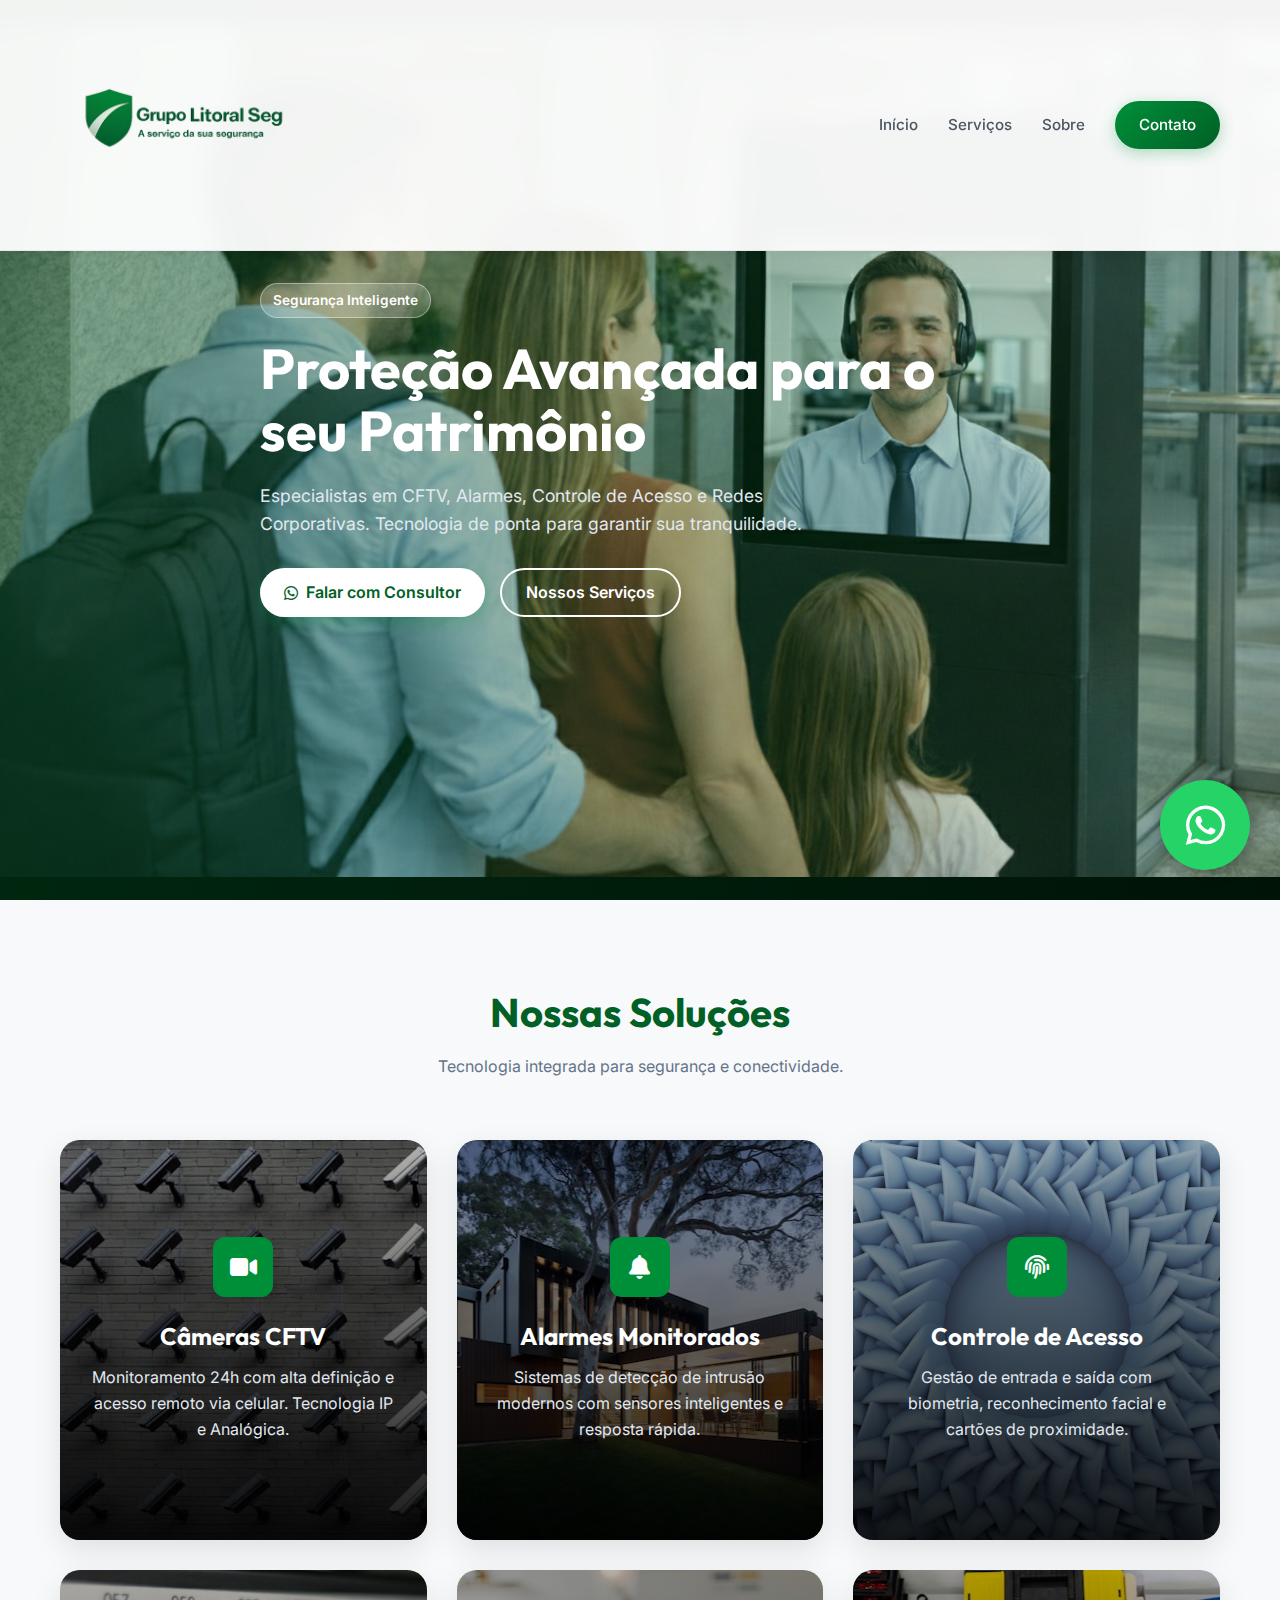
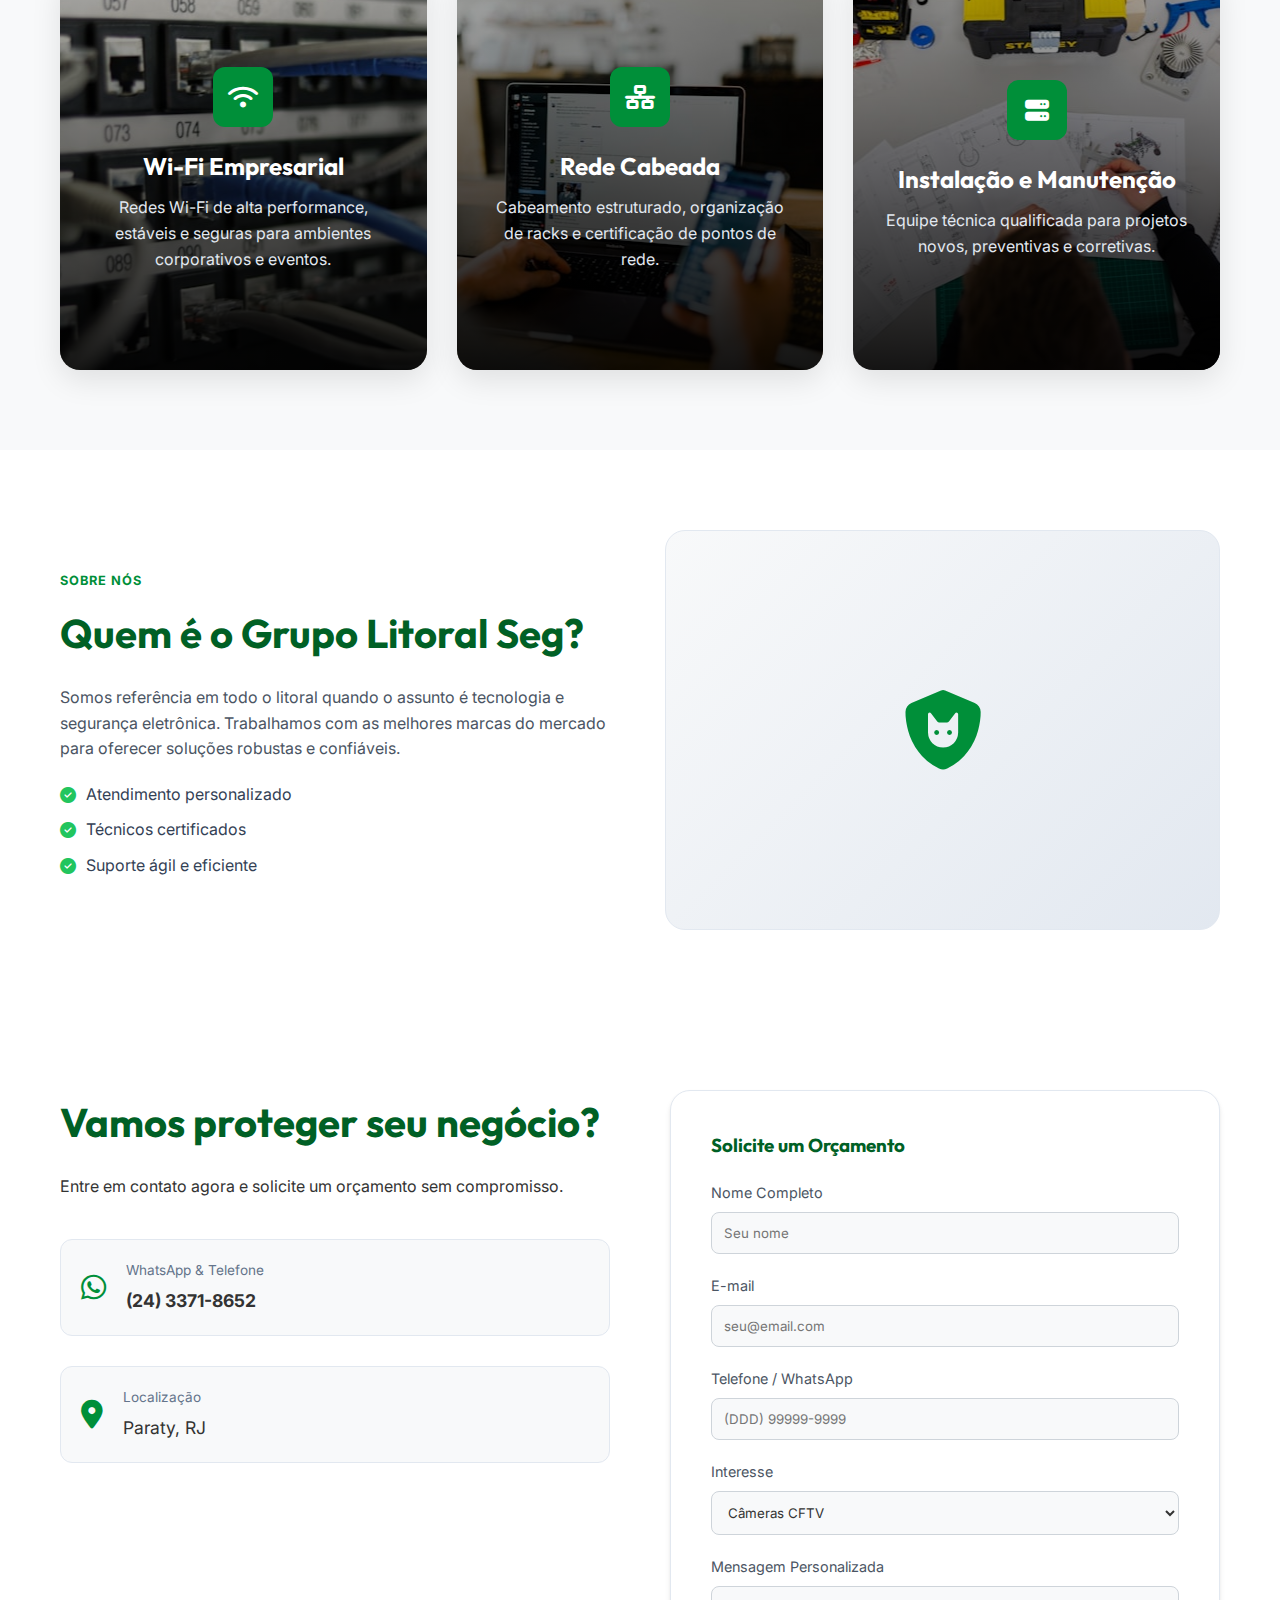
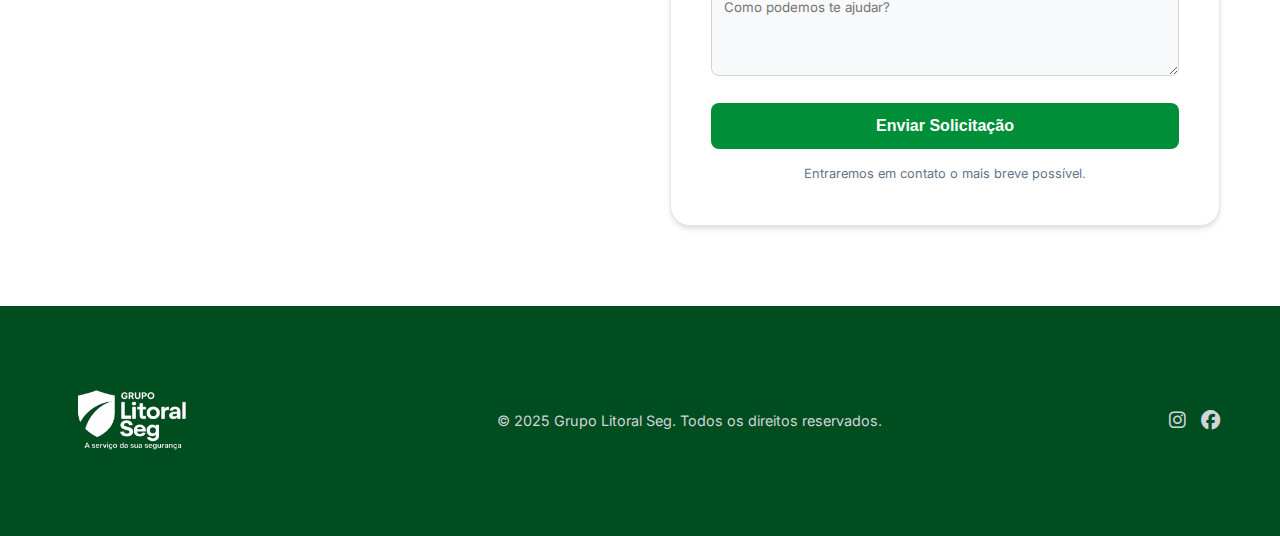
<file: index.html>
<!DOCTYPE html>
<!-- Deployment trigger: 2026-02-05 09:12 -->
<html lang="pt-BR">

<head>
    <meta charset="UTF-8">
    <meta name="viewport" content="width=device-width, initial-scale=1.0">
    <meta name="description"
        content="Grupo Litoral Seg - Soluções completas em segurança eletrônica, CFTV, alarmes e redes para todo o litoral.">
    <title>Grupo Litoral Seg | Tecnologia e Proteção</title>

    <!-- Google Fonts -->
    <link rel="preconnect" href="https://fonts.googleapis.com">
    <link rel="preconnect" href="https://fonts.gstatic.com" crossorigin>
    <link
        href="https://fonts.googleapis.com/css2?family=Inter:wght@300;400;500;600;700&family=Outfit:wght@400;500;700&display=swap"
        rel="stylesheet">

    <!-- CSS -->
    <link rel="stylesheet" href="style.css">

    <!-- Font Awesome for Icons -->
    <link rel="stylesheet" href="https://cdnjs.cloudflare.com/ajax/libs/font-awesome/6.4.0/css/all.min.css">
</head>

<body>

    <!-- Header / Navbar -->
    <header class="header">
        <div class="container header-container">
            <a href="#" class="logo">
                <img src="images/logoreta.png" alt="Grupo Litoral Seg">
            </a>
            <nav class="nav">
                <ul class="nav-list">
                    <li><a href="#home">Início</a></li>
                    <li><a href="#services">Serviços</a></li>
                    <li><a href="#about">Sobre</a></li>
                    <li><a href="#contact" class="btn-primary">Contato</a></li>
                </ul>
            </nav>
            <div class="mobile-menu-icon">
                <i class="fa-solid fa-bars"></i>
            </div>
        </div>
    </header>

    <!-- Hero Section -->
    <section id="home" class="hero">
        <div class="hero-overlay"></div>
        <div class="container hero-content">
            <span class="badge">Segurança Inteligente</span>
            <h1>Proteção Avançada para o seu Patrimônio</h1>
            <p>Especialistas em CFTV, Alarmes, Controle de Acesso e Redes Corporativas. Tecnologia de ponta para
                garantir sua tranquilidade.</p>
            <div class="hero-buttons">
                <a href="https://wa.me/552433718652" class="btn-primary" target="_blank">
                    <i class="fa-brands fa-whatsapp"></i> Falar com Consultor
                </a>
                <a href="#services" class="btn-secondary">Nossos Serviços</a>
            </div>
        </div>
    </section>

    <!-- Services Section -->
    <section id="services" class="section services">
        <div class="container">
            <div class="section-header">
                <h2>Nossas Soluções</h2>
                <p>Tecnologia integrada para segurança e conectividade.</p>
            </div>

            <div class="services-grid">
                <!-- Service 1 -->
                <div class="service-card card-cctv">
                    <div class="service-card-overlay"></div>
                    <div class="service-card-content">
                        <div class="icon-box">
                            <i class="fa-solid fa-video"></i>
                        </div>
                        <h3>Câmeras CFTV</h3>
                        <p>Monitoramento 24h com alta definição e acesso remoto via celular. Tecnologia IP e Analógica.
                        </p>
                    </div>
                </div>

                <!-- Service 2 -->
                <div class="service-card card-alarm">
                    <div class="service-card-overlay"></div>
                    <div class="service-card-content">
                        <div class="icon-box">
                            <i class="fa-solid fa-bell"></i>
                        </div>
                        <h3>Alarmes Monitorados</h3>
                        <p>Sistemas de detecção de intrusão modernos com sensores inteligentes e resposta rápida.</p>
                    </div>
                </div>

                <!-- Service 3 -->
                <div class="service-card card-access">
                    <div class="service-card-overlay"></div>
                    <div class="service-card-content">
                        <div class="icon-box">
                            <i class="fa-solid fa-fingerprint"></i>
                        </div>
                        <h3>Controle de Acesso</h3>
                        <p>Gestão de entrada e saída com biometria, reconhecimento facial e cartões de proximidade.</p>
                    </div>
                </div>

                <!-- Service 4 -->
                <div class="service-card card-wifi">
                    <div class="service-card-overlay"></div>
                    <div class="service-card-content">
                        <div class="icon-box">
                            <i class="fa-solid fa-wifi"></i>
                        </div>
                        <h3>Wi-Fi Empresarial</h3>
                        <p>Redes Wi-Fi de alta performance, estáveis e seguras para ambientes corporativos e eventos.
                        </p>
                    </div>
                </div>

                <!-- Service 5 -->
                <div class="service-card card-network">
                    <div class="service-card-overlay"></div>
                    <div class="service-card-content">
                        <div class="icon-box">
                            <i class="fa-solid fa-network-wired"></i>
                        </div>
                        <h3>Rede Cabeada</h3>
                        <p>Cabeamento estruturado, organização de racks e certificação de pontos de rede.</p>
                    </div>
                </div>

                <!-- Service 6 -->
                <div class="service-card card-maintenance">
                    <div class="service-card-overlay"></div>
                    <div class="service-card-content">
                        <div class="icon-box">
                            <i class="fa-solid fa-server"></i>
                        </div>
                        <h3>Instalação e Manutenção</h3>
                        <p>Equipe técnica qualificada para projetos novos, preventivas e corretivas.</p>
                    </div>
                </div>
            </div>
        </div>
    </section>

    <!-- About Section -->
    <section id="about" class="section about">
        <div class="container about-container">
            <div class="about-text">
                <span class="badge-sub">Sobre Nós</span>
                <h2>Quem é o Grupo Litoral Seg?</h2>
                <p>Somos referência em todo o litoral quando o assunto é tecnologia e segurança eletrônica. Trabalhamos
                    com as melhores marcas do mercado para oferecer soluções robustas e confiáveis.</p>
                <ul class="about-list">
                    <li><i class="fa-solid fa-check-circle"></i> Atendimento personalizado</li>
                    <li><i class="fa-solid fa-check-circle"></i> Técnicos certificados</li>
                    <li><i class="fa-solid fa-check-circle"></i> Suporte ágil e eficiente</li>
                </ul>
            </div>
            <div class="about-image">
                <!-- Placeholder for an image depicting security or technology -->
                <div class="image-box">
                    <i class="fa-solid fa-shield-cat"></i>
                </div>
            </div>
        </div>
    </section>

    <!-- CTA / Contact Section -->
    <section id="contact" class="section contact">
        <div class="container contact-container">
            <div class="contact-info">
                <h2>Vamos proteger seu negócio?</h2>
                <p>Entre em contato agora e solicite um orçamento sem compromisso.</p>

                <div class="contact-methods">
                    <div class="method">
                        <i class="fa-brands fa-whatsapp"></i>
                        <div>
                            <span>WhatsApp & Telefone</span>
                            <a href="https://wa.me/552433718652" target="_blank"><strong>(24) 3371-8652</strong></a>
                        </div>
                    </div>
                    <div class="method">
                        <i class="fa-solid fa-location-dot"></i>
                        <div>
                            <span>Localização</span>
                            <p>Paraty, RJ</p>
                        </div>
                    </div>
                </div>
            </div>

            <div class="lead-form-wrapper">
                <h3>Solicite um Orçamento</h3>
                <form id="leadForm" class="lead-form">
                    <div class="form-group">
                        <label for="name">Nome Completo</label>
                        <input type="text" id="name" name="name" placeholder="Seu nome" required>
                    </div>
                    <div class="form-group">
                        <label for="email">E-mail</label>
                        <input type="email" id="email" name="email" placeholder="seu@email.com" required>
                    </div>
                    <div class="form-group">
                        <label for="phone">Telefone / WhatsApp</label>
                        <input type="tel" id="phone" name="phone" placeholder="(DDD) 99999-9999" required>
                    </div>
                    <div class="form-group">
                        <label for="service">Interesse</label>
                        <select id="service" name="service">
                            <option value="cftv">Câmeras CFTV</option>
                            <option value="alarmes">Alarmes</option>
                            <option value="acesso">Controle de Acesso</option>
                            <option value="wifi">Wi-Fi / Redes</option>
                            <option value="outro">Outros</option>
                        </select>
                    </div>
                    <div class="form-group">
                        <label for="message">Mensagem Personalizada</label>
                        <textarea id="message" name="message" placeholder="Como podemos te ajudar?" rows="4"
                            style="width: 100%; padding: 12px; background: #f8f9fa; border: 1px solid #ced4da; border-radius: 8px; font-family: inherit; resize: vertical;"></textarea>
                    </div>
                    <button type="submit" class="btn-submit">Enviar Solicitação</button>
                    <p class="form-footer">Entraremos em contato o mais breve possível.</p>
                </form>
            </div>
        </div>
    </section>

    <!-- Footer -->
    <footer class="footer">
        <div class="container">
            <div class="footer-content">
                <div class="footer-logo">
                    <img src="images/logo2.png" alt="Grupo Litoral Seg">
                </div>
                <div class="copyright">
                    &copy; 2025 Grupo Litoral Seg. Todos os direitos reservados.
                </div>
                <div class="social-links">
                    <a href="https://www.instagram.com/grupolitoralseg/" target="_blank"><i
                            class="fa-brands fa-instagram"></i></a>
                    <a href="#"><i class="fa-brands fa-facebook"></i></a>
                </div>
            </div>
        </div>
    </footer>

    <!-- Floating WhatsApp Button -->
    <a href="https://wa.me/552433718652" class="float-whatsapp" target="_blank" title="Fale conosco no WhatsApp">
        <i class="fa-brands fa-whatsapp"></i>
    </a>


    <!-- Announcement Modal -->
    <div id="announcementModal" class="modal announcement-modal">
        <div class="modal-content">
            <div class="modal-close" id="closeAnnouncement">&times;</div>
            <div class="modal-icon announcement-icon">
                <i class="fa-solid fa-bullhorn"></i>
            </div>
            <h2>Grande Novidade!</h2>
            <p>A <strong>GRT INFO</strong> agora é <strong>Grupo Litoral Seg</strong>, uma empresa feita na medida para
                atender todo nosso litoral.</p>
            <button id="closeAnnouncementBtn" class="btn-primary">Conhecer a Nova Marca</button>
        </div>
    </div>

    <!-- Success Modal -->
    <div id="successModal" class="modal">
        <div class="modal-content">
            <div class="modal-icon">
                <i class="fa-solid fa-circle-check"></i>
            </div>
            <h2>Mensagem enviada com sucesso!</h2>
            <p>Em breve um de nossos atendentes irá retornar.</p>
            <button id="closeModal" class="btn-primary">OK</button>
        </div>
    </div>

    <!-- Scripts -->
    <script src="script.js"></script>
</body>

</html>
</file>
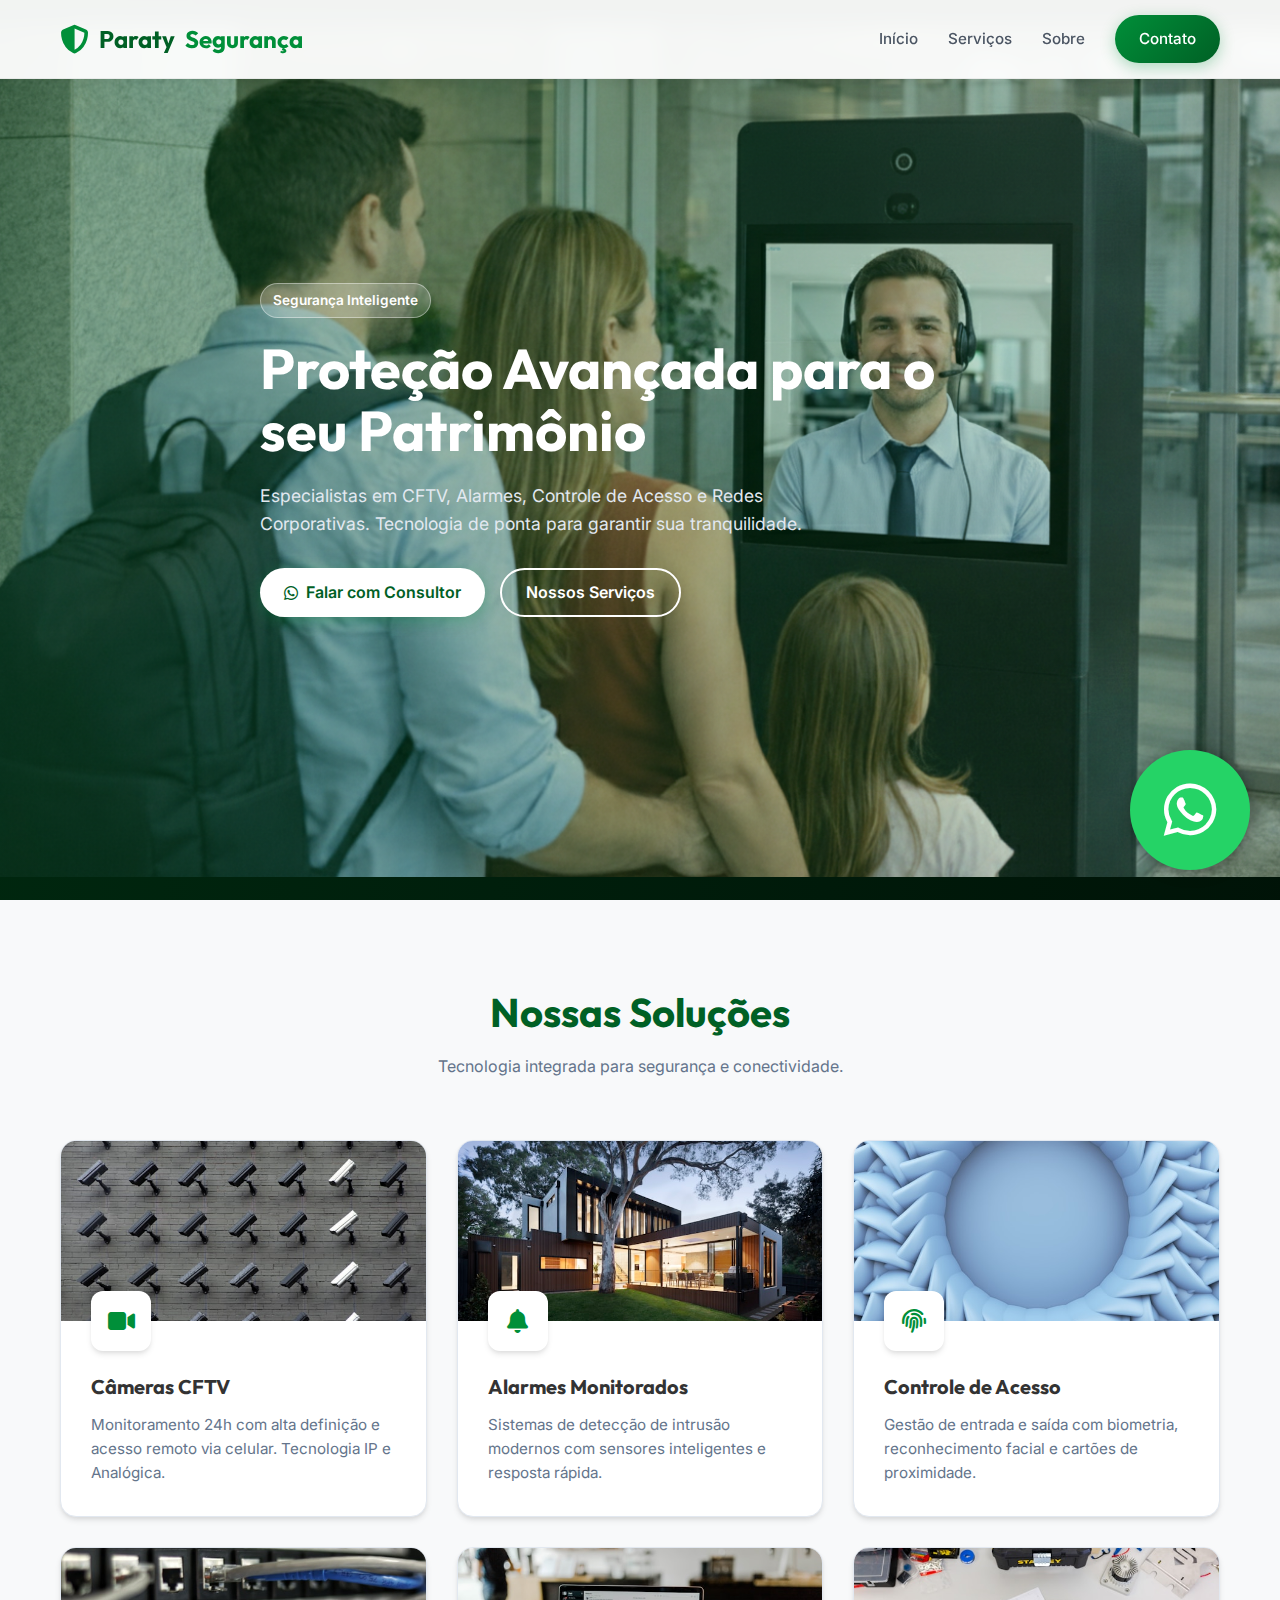
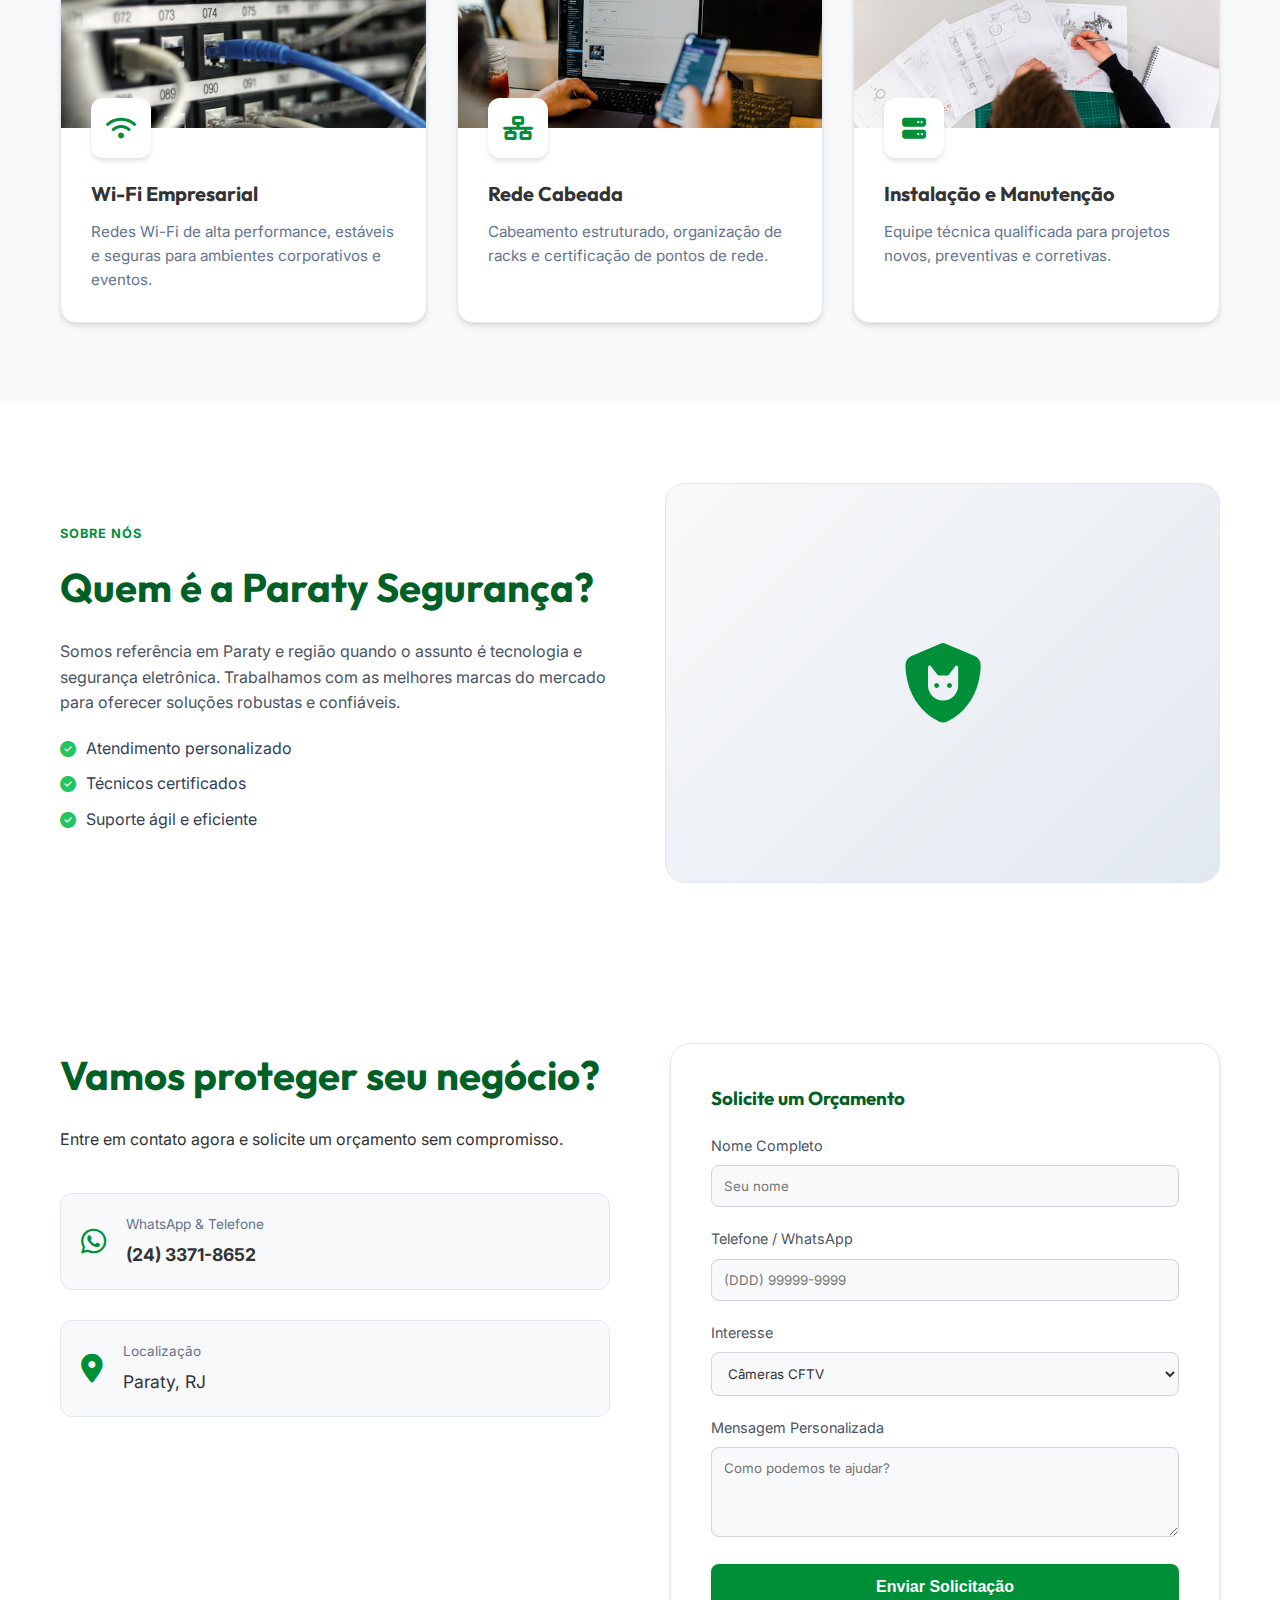
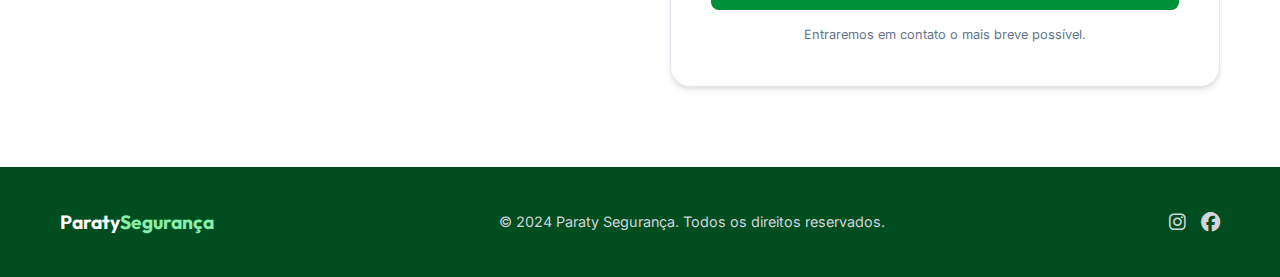
<file: paraty-seguranca-lp/index.html>
<!DOCTYPE html>
<!-- Deployment trigger: 2026-02-04 17:34 -->
<html lang="pt-BR">

<head>
    <meta charset="UTF-8">
    <meta name="viewport" content="width=device-width, initial-scale=1.0">
    <meta name="description"
        content="Paraty Segurança - Soluções completas em segurança eletrônica, CFTV, alarmes e redes para sua empresa e residência em Paraty e região.">
    <title>Paraty Segurança | Tecnologia e Proteção</title>

    <!-- Google Fonts -->
    <link rel="preconnect" href="https://fonts.googleapis.com">
    <link rel="preconnect" href="https://fonts.gstatic.com" crossorigin>
    <link
        href="https://fonts.googleapis.com/css2?family=Inter:wght@300;400;500;600;700&family=Outfit:wght@400;500;700&display=swap"
        rel="stylesheet">

    <!-- CSS -->
    <link rel="stylesheet" href="style.css">

    <!-- Font Awesome for Icons -->
    <link rel="stylesheet" href="https://cdnjs.cloudflare.com/ajax/libs/font-awesome/6.4.0/css/all.min.css">
</head>

<body>

    <!-- Header / Navbar -->
    <header class="header">
        <div class="container header-container">
            <a href="#" class="logo">
                <i class="fa-solid fa-shield-halved"></i> Paraty<span>Segurança</span>
            </a>
            <nav class="nav">
                <ul class="nav-list">
                    <li><a href="#home">Início</a></li>
                    <li><a href="#services">Serviços</a></li>
                    <li><a href="#about">Sobre</a></li>
                    <li><a href="#contact" class="btn-primary">Contato</a></li>
                </ul>
            </nav>
            <div class="mobile-menu-icon">
                <i class="fa-solid fa-bars"></i>
            </div>
        </div>
    </header>

    <!-- Hero Section -->
    <section id="home" class="hero">
        <div class="hero-overlay"></div>
        <div class="container hero-content">
            <span class="badge">Segurança Inteligente</span>
            <h1>Proteção Avançada para o seu Patrimônio</h1>
            <p>Especialistas em CFTV, Alarmes, Controle de Acesso e Redes Corporativas. Tecnologia de ponta para
                garantir sua tranquilidade.</p>
            <div class="hero-buttons">
                <a href="https://wa.me/552433718652" class="btn-primary" target="_blank">
                    <i class="fa-brands fa-whatsapp"></i> Falar com Consultor
                </a>
                <a href="#services" class="btn-secondary">Nossos Serviços</a>
            </div>
        </div>
    </section>

    <!-- Services Section -->
    <section id="services" class="section services">
        <div class="container">
            <div class="section-header">
                <h2>Nossas Soluções</h2>
                <p>Tecnologia integrada para segurança e conectividade.</p>
            </div>

            <div class="services-grid">
                <!-- Service 1 -->
                <div class="service-card">
                    <div class="service-image">
                        <img src="images/service-cctv.jpg" alt="Câmeras CFTV">
                    </div>
                    <div class="icon-box">
                        <i class="fa-solid fa-video"></i>
                    </div>
                    <h3>Câmeras CFTV</h3>
                    <p>Monitoramento 24h com alta definição e acesso remoto via celular. Tecnologia IP e Analógica.</p>
                </div>

                <!-- Service 2 -->
                <div class="service-card">
                    <div class="service-image">
                        <img src="images/service-alarm.jpg" alt="Alarmes Monitorados">
                    </div>
                    <div class="icon-box">
                        <i class="fa-solid fa-bell"></i>
                    </div>
                    <h3>Alarmes Monitorados</h3>
                    <p>Sistemas de detecção de intrusão modernos com sensores inteligentes e resposta rápida.</p>
                </div>

                <!-- Service 3 -->
                <div class="service-card">
                    <div class="service-image">
                        <img src="images/service-access.jpg" alt="Controle de Acesso">
                    </div>
                    <div class="icon-box">
                        <i class="fa-solid fa-fingerprint"></i>
                    </div>
                    <h3>Controle de Acesso</h3>
                    <p>Gestão de entrada e saída com biometria, reconhecimento facial e cartões de proximidade.</p>
                </div>

                <!-- Service 4 -->
                <div class="service-card">
                    <div class="service-image">
                        <img src="images/service-wifi.jpg" alt="Wi-Fi Empresarial">
                    </div>
                    <div class="icon-box">
                        <i class="fa-solid fa-wifi"></i>
                    </div>
                    <h3>Wi-Fi Empresarial</h3>
                    <p>Redes Wi-Fi de alta performance, estáveis e seguras para ambientes corporativos e eventos.</p>
                </div>

                <!-- Service 5 -->
                <div class="service-card">
                    <div class="service-image">
                        <img src="images/service-network.jpg" alt="Rede Cabeada">
                    </div>
                    <div class="icon-box">
                        <i class="fa-solid fa-network-wired"></i>
                    </div>
                    <h3>Rede Cabeada</h3>
                    <p>Cabeamento estruturado, organização de racks e certificação de pontos de rede.</p>
                </div>

                <!-- Service 6 -->
                <div class="service-card">
                    <div class="service-image">
                        <img src="images/service-maintenance.jpg" alt="Instalação e Manutenção">
                    </div>
                    <div class="icon-box">
                        <i class="fa-solid fa-server"></i>
                    </div>
                    <h3>Instalação e Manutenção</h3>
                    <p>Equipe técnica qualificada para projetos novos, preventivas e corretivas.</p>
                </div>
            </div>
        </div>
    </section>

    <!-- About Section -->
    <section id="about" class="section about">
        <div class="container about-container">
            <div class="about-text">
                <span class="badge-sub">Sobre Nós</span>
                <h2>Quem é a Paraty Segurança?</h2>
                <p>Somos referência em Paraty e região quando o assunto é tecnologia e segurança eletrônica. Trabalhamos
                    com as melhores marcas do mercado para oferecer soluções robustas e confiáveis.</p>
                <ul class="about-list">
                    <li><i class="fa-solid fa-check-circle"></i> Atendimento personalizado</li>
                    <li><i class="fa-solid fa-check-circle"></i> Técnicos certificados</li>
                    <li><i class="fa-solid fa-check-circle"></i> Suporte ágil e eficiente</li>
                </ul>
            </div>
            <div class="about-image">
                <!-- Placeholder for an image depicting security or technology -->
                <div class="image-box">
                    <i class="fa-solid fa-shield-cat"></i>
                </div>
            </div>
        </div>
    </section>

    <!-- CTA / Contact Section -->
    <section id="contact" class="section contact">
        <div class="container contact-container">
            <div class="contact-info">
                <h2>Vamos proteger seu negócio?</h2>
                <p>Entre em contato agora e solicite um orçamento sem compromisso.</p>

                <div class="contact-methods">
                    <div class="method">
                        <i class="fa-brands fa-whatsapp"></i>
                        <div>
                            <span>WhatsApp & Telefone</span>
                            <a href="https://wa.me/552433718652" target="_blank"><strong>(24) 3371-8652</strong></a>
                        </div>
                    </div>
                    <div class="method">
                        <i class="fa-solid fa-location-dot"></i>
                        <div>
                            <span>Localização</span>
                            <p>Paraty, RJ</p>
                        </div>
                    </div>
                </div>
            </div>

            <div class="lead-form-wrapper">
                <h3>Solicite um Orçamento</h3>
                <form id="leadForm" class="lead-form">
                    <div class="form-group">
                        <label for="name">Nome Completo</label>
                        <input type="text" id="name" name="name" placeholder="Seu nome" required>
                    </div>
                    <div class="form-group">
                        <label for="phone">Telefone / WhatsApp</label>
                        <input type="tel" id="phone" name="phone" placeholder="(DDD) 99999-9999" required>
                    </div>
                    <div class="form-group">
                        <label for="service">Interesse</label>
                        <select id="service" name="service">
                            <option value="cftv">Câmeras CFTV</option>
                            <option value="alarmes">Alarmes</option>
                            <option value="acesso">Controle de Acesso</option>
                            <option value="wifi">Wi-Fi / Redes</option>
                            <option value="outro">Outros</option>
                        </select>
                    </div>
                    <div class="form-group">
                        <label for="message">Mensagem Personalizada</label>
                        <textarea id="message" name="message" placeholder="Como podemos te ajudar?" rows="4"
                            style="width: 100%; padding: 12px; background: #f8f9fa; border: 1px solid #ced4da; border-radius: 8px; font-family: inherit; resize: vertical;"></textarea>
                    </div>
                    <button type="submit" class="btn-submit">Enviar Solicitação</button>
                    <p class="form-footer">Entraremos em contato o mais breve possível.</p>
                </form>
            </div>
        </div>
    </section>

    <!-- Footer -->
    <footer class="footer">
        <div class="container">
            <div class="footer-content">
                <div class="footer-logo">
                    Paraty<span>Segurança</span>
                </div>
                <div class="copyright">
                    &copy; 2024 Paraty Segurança. Todos os direitos reservados.
                </div>
                <div class="social-links">
                    <a href="https://www.instagram.com/grupolitoralseg/" target="_blank"><i
                            class="fa-brands fa-instagram"></i></a>
                    <a href="#"><i class="fa-brands fa-facebook"></i></a>
                </div>
            </div>
        </div>
    </footer>

    <!-- Floating WhatsApp Button -->
    <a href="https://wa.me/552433718652" class="float-whatsapp" target="_blank" title="Fale conosco no WhatsApp">
        <i class="fa-brands fa-whatsapp"></i>
    </a>

    <!-- Success Modal -->
    <div id="successModal" class="modal">
        <div class="modal-content">
            <div class="modal-icon">
                <i class="fa-solid fa-circle-check"></i>
            </div>
            <h2>Mensagem enviada com sucesso!</h2>
            <p>Em breve um de nossos atendentes irá retornar.</p>
            <button id="closeModal" class="btn-primary">OK</button>
        </div>
    </div>

    <!-- Scripts -->
    <script src="script.js"></script>
</body>

</html>
</file>
<file: style.css>
:root {
    --primary-color: #008f39;
    /* Verde Bandeira/Segurança Forte */
    --primary-dark: #006025;
    /* Verde Escuro */
    --accent-color: #25D366;
    /* Verde WhatsApp/Vibrante */
    --text-color: #333333;
    /* Cinza Escuro para texto */
    --bg-color: #ffffff;
    /* Branco */
    --light-bg: #f8f9fa;
    /* Cinza muito claro para seções alternadas */
    --card-bg: #ffffff;
    --white: #ffffff;
    --success: #22c55e;
    --font-heading: 'Outfit', sans-serif;
    --font-body: 'Inter', sans-serif;
    --transition: all 0.3s ease;
    --shadow: 0 4px 6px -1px rgba(0, 0, 0, 0.1), 0 2px 4px -1px rgba(0, 0, 0, 0.06);
}

* {
    margin: 0;
    padding: 0;
    box-sizing: border-box;
}

body {
    font-family: var(--font-body);
    background-color: var(--bg-color);
    color: var(--text-color);
    line-height: 1.6;
    overflow-x: hidden;
}

a {
    text-decoration: none;
    color: inherit;
    transition: var(--transition);
}

ul {
    list-style: none;
}

img {
    max-width: 100%;
    display: block;
}

.container {
    max-width: 1200px;
    margin: 0 auto;
    padding: 0 20px;
}

/* --- Header --- */
.header {
    background-color: rgba(255, 255, 255, 0.95);
    backdrop-filter: blur(10px);
    position: fixed;
    top: 0;
    width: 100%;
    z-index: 1000;
    padding: 0;
    border-bottom: 1px solid rgba(0, 0, 0, 0.05);
    box-shadow: 0 2px 10px rgba(0, 0, 0, 0.05);
}

.header-container {
    display: flex;
    justify-content: space-between;
    align-items: center;
}

.logo img {
    height: 250px;
    width: auto;
    object-fit: contain;
    transition: var(--transition);
    margin: 0;
    display: block;
}

.footer-logo img {
    height: 150px;
    width: auto;
    object-fit: contain;
}

.logo:hover img {
    transform: scale(1.05);
}

.nav-list {
    display: flex;
    gap: 30px;
    align-items: center;
}

.nav-list a {
    font-size: 0.95rem;
    font-weight: 500;
    color: #4b5563;
}

.nav-list a:hover {
    color: var(--primary-color);
}

.nav-list a.btn-primary {
    color: var(--white);
}

.mobile-menu-icon {
    display: none;
    font-size: 1.5rem;
    cursor: pointer;
    color: var(--primary-dark);
}

/* --- Buttons --- */
.btn-primary {
    background: linear-gradient(135deg, var(--primary-color), var(--primary-dark));
    color: var(--white);
    padding: 12px 24px;
    border-radius: 50px;
    font-weight: 600;
    box-shadow: 0 4px 15px rgba(0, 143, 57, 0.3);
    display: inline-flex;
    align-items: center;
    gap: 8px;
    border: none;
}

.btn-primary:hover {
    transform: translateY(-2px);
    box-shadow: 0 6px 20px rgba(0, 143, 57, 0.4);
    color: var(--white);
}

.btn-secondary {
    background: transparent;
    border: 2px solid var(--white);
    color: var(--white);
    padding: 10px 24px;
    border-radius: 50px;
    font-weight: 600;
}

.btn-secondary:hover {
    background: var(--white);
    color: var(--primary-dark);
}

/* --- Hero Section --- */
.hero {
    height: 100vh;
    display: flex;
    align-items: center;
    position: relative;
    background-image: url('hero-new.png');
    background-size: contain;
    background-repeat: no-repeat;
    background-color: #000;
    /* Fundo preto para as áreas não cobertas pela imagem */
    background-position: center;
}

.hero-overlay {
    position: absolute;
    top: 0;
    left: 0;
    width: 100%;
    height: 100%;
    /* Reduzido a opacidade para tornar a foto mais visível conforme solicitado */
    background: linear-gradient(to right, rgba(0, 96, 37, 0.4), rgba(0, 96, 37, 0.2));
}

.hero-content {
    position: relative;
    z-index: 2;
    max-width: 800px;
    color: var(--white);
}

.badge {
    display: inline-block;
    background: rgba(255, 255, 255, 0.2);
    color: var(--white);
    padding: 6px 12px;
    border-radius: 20px;
    font-size: 0.85rem;
    font-weight: 600;
    margin-bottom: 20px;
    border: 1px solid rgba(255, 255, 255, 0.4);
}

.hero h1 {
    font-family: var(--font-heading);
    font-size: 3.5rem;
    line-height: 1.1;
    margin-bottom: 20px;
    color: var(--white);
}

.hero p {
    font-size: 1.1rem;
    color: #e2e8f0;
    margin-bottom: 30px;
    max-width: 600px;
}

.hero-buttons {
    display: flex;
    gap: 15px;
}

/* Modificando botão primário especificamente para o Hero onde o fundo é verde */
.hero .btn-primary {
    background: var(--white);
    color: var(--primary-dark);
}

.hero .btn-primary:hover {
    background: #f0fdf4;
}

/* --- Sections General --- */
.section {
    padding: 80px 0;
    background-color: var(--bg-color);
}

.section-header {
    text-align: center;
    margin-bottom: 60px;
}

.section-header h2 {
    font-family: var(--font-heading);
    font-size: 2.5rem;
    margin-bottom: 10px;
    color: var(--primary-dark);
}

.section-header p {
    color: #64748b;
}

/* --- Services --- */
.services {
    background-color: var(--light-bg);
}

.services-grid {
    display: grid;
    grid-template-columns: repeat(auto-fit, minmax(300px, 1fr));
    gap: 30px;
}

.service-card {
    position: relative;
    padding: 60px 30px;
    border-radius: 20px;
    overflow: hidden;
    transition: var(--transition);
    border: none;
    box-shadow: 0 10px 30px rgba(0, 0, 0, 0.1);
    min-height: 400px;
    display: flex;
    align-items: center;
    background-size: cover;
    background-position: center;
}

.card-cctv {
    background-image: url('images/service-cctv.jpg');
}

.card-alarm {
    background-image: url('images/service-alarm.jpg');
}

.card-access {
    background-image: url('images/service-access.jpg');
}

.card-wifi {
    background-image: url('images/service-wifi.jpg');
}

.card-network {
    background-image: url('images/service-network.jpg');
}

.card-maintenance {
    background-image: url('images/service-maintenance.jpg');
}

.service-card-overlay {
    position: absolute;
    top: 0;
    left: 0;
    width: 100%;
    height: 100%;
    background: linear-gradient(to top, rgba(0, 0, 0, 0.9), rgba(0, 0, 0, 0.3));
    z-index: 1;
    transition: var(--transition);
}

.service-card:hover .service-card-overlay {
    background: linear-gradient(to top, var(--primary-dark), rgba(0, 0, 0, 0.4));
}

.service-card-content {
    position: relative;
    z-index: 2;
    color: var(--white);
    text-align: center;
    width: 100%;
}

.service-card .icon-box {
    margin: 0 auto 20px auto;
    background: var(--primary-color);
    color: var(--white);
}

.service-card h3 {
    color: var(--white);
    font-size: 1.5rem;
    padding: 0;
    margin-bottom: 10px;
    font-family: var(--font-heading);
}

.service-card p {
    color: #e2e8f0;
    font-size: 1rem;
    padding: 0;
    margin-bottom: 0;
}

.service-card:hover {
    transform: translateY(-10px);
}

.icon-box {
    width: 60px;
    height: 60px;
    background: rgba(0, 143, 57, 0.1);
    border-radius: 12px;
    display: flex;
    align-items: center;
    justify-content: center;
    margin-bottom: 20px;
    color: var(--primary-color);
    font-size: 1.5rem;
}

/* --- About --- */
.about {
    background-color: var(--white);
}

.about-container {
    display: grid;
    grid-template-columns: 1fr 1fr;
    gap: 50px;
    align-items: center;
}

.badge-sub {
    color: var(--primary-color);
    text-transform: uppercase;
    font-size: 0.8rem;
    font-weight: 700;
    letter-spacing: 1px;
    margin-bottom: 10px;
    display: block;
}

.about-text h2 {
    font-family: var(--font-heading);
    font-size: 2.5rem;
    margin-bottom: 20px;
    color: var(--primary-dark);
}

.about-text p {
    color: #4b5563;
    margin-bottom: 20px;
}

.about-list li {
    display: flex;
    align-items: center;
    gap: 10px;
    margin-bottom: 10px;
    color: #334155;
}

.about-list li i {
    color: var(--success);
}

.image-box {
    background: linear-gradient(135deg, var(--light-bg), #e2e8f0);
    height: 400px;
    border-radius: 20px;
    display: flex;
    align-items: center;
    justify-content: center;
    font-size: 5rem;
    color: var(--primary-color);
    border: 1px solid #e2e8f0;
}

/* --- Contact --- */
.contact {
    background-color: var(--bg-color);
}

.contact-container {
    display: grid;
    grid-template-columns: 1fr 1fr;
    gap: 60px;
}

.contact-info h2 {
    font-family: var(--font-heading);
    font-size: 2.5rem;
    margin-bottom: 20px;
    color: var(--primary-dark);
}

.contact-methods {
    margin-top: 40px;
}

.method {
    display: flex;
    align-items: center;
    gap: 20px;
    margin-bottom: 30px;
    background: var(--light-bg);
    padding: 20px;
    border-radius: 12px;
    border: 1px solid #e2e8f0;
}

.method i {
    font-size: 1.8rem;
    color: var(--primary-color);
}

.method span {
    display: block;
    font-size: 0.85rem;
    color: #64748b;
    margin-bottom: 5px;
}

.method strong,
.method p {
    font-size: 1.1rem;
    color: var(--text-color);
}

.lead-form-wrapper {
    background: var(--white);
    padding: 40px;
    border-radius: 20px;
    border: 1px solid #e2e8f0;
    box-shadow: var(--shadow);
}

.lead-form-wrapper h3 {
    margin-bottom: 20px;
    font-family: var(--font-heading);
    color: var(--primary-dark);
}

.form-group {
    margin-bottom: 20px;
}

.form-group label {
    display: block;
    margin-bottom: 8px;
    font-size: 0.9rem;
    color: #4b5563;
}

.form-group input,
.form-group select {
    width: 100%;
    padding: 12px;
    background: #f8f9fa;
    border: 1px solid #ced4da;
    border-radius: 8px;
    color: var(--text-color);
    font-family: var(--font-body);
}

.form-group input:focus,
.form-group select:focus {
    outline: none;
    border-color: var(--primary-color);
    background: #fff;
}

.btn-submit {
    width: 100%;
    background: var(--primary-color);
    color: var(--white);
    padding: 14px;
    border: none;
    border-radius: 8px;
    font-weight: 700;
    font-size: 1rem;
    cursor: pointer;
    transition: var(--transition);
}

.btn-submit:hover {
    background: var(--primary-dark);
    transform: translateY(-2px);
}

.form-footer {
    text-align: center;
    font-size: 0.8rem;
    color: #64748b;
    margin-top: 15px;
}

/* --- Footer --- */
.footer {
    background: #004d1f;
    /* Verde bem escuro para o rodapé */
    padding: 40px 0;
    border-top: none;
    color: white;
}

.footer-content {
    display: flex;
    justify-content: space-between;
    align-items: center;
    flex-wrap: wrap;
    gap: 20px;
}

.footer-logo {
    font-family: var(--font-heading);
    font-weight: 700;
    font-size: 1.2rem;
    color: white;
}

.footer-logo span {
    color: #86efac;
    /* Verde claro */
}

.copyright {
    color: #d1d5db;
    font-size: 0.9rem;
}

.social-links {
    display: flex;
    gap: 15px;
}

.social-links a {
    color: #d1d5db;
    font-size: 1.2rem;
}

.social-links a:hover {
    color: var(--white);
}

/* --- Floating Button --- */
.float-whatsapp {
    position: fixed;
    bottom: 30px;
    right: 30px;
    width: 90px;
    height: 90px;
    background-color: #25d366;
    color: #fff;
    border-radius: 50%;
    display: flex;
    align-items: center;
    justify-content: center;
    font-size: 45px;
    box-shadow: 2px 2px 15px rgba(0, 0, 0, 0.4);
    z-index: 9999;
    transition: var(--transition);
}

.float-whatsapp:hover {
    transform: scale(1.1);
    background-color: #128c7e;
}

/* --- Responsive --- */
/* --- Modal Styles --- */
.modal {
    display: none;
    position: fixed;
    z-index: 10001;
    left: 0;
    top: 0;
    width: 100%;
    height: 100%;
    background-color: rgba(0, 0, 0, 0.6);
    backdrop-filter: blur(5px);
    align-items: center;
    justify-content: center;
    animation: fadeIn 0.3s ease;
}

.modal-content {
    background-color: var(--white);
    padding: 40px;
    border-radius: 24px;
    text-align: center;
    max-width: 400px;
    width: 90%;
    box-shadow: 0 20px 40px rgba(0, 0, 0, 0.2);
    transform: translateY(0);
    animation: slideUp 0.4s ease;
}

.modal-icon {
    font-size: 4rem;
    color: var(--success);
    margin-bottom: 20px;
}

.modal h2 {
    font-family: var(--font-heading);
    margin-bottom: 15px;
    color: var(--primary-dark);
}

.modal p {
    color: #64748b;
    margin-bottom: 25px;
}

@keyframes fadeIn {
    from {
        opacity: 0;
    }

    to {
        opacity: 1;
    }
}

@keyframes slideUp {
    from {
        transform: translateY(20px);
        opacity: 0;
    }

    to {
        transform: translateY(0);
        opacity: 1;
    }
}

/* --- Announcement Modal Specific Styles --- */
.announcement-modal .modal-content {
    border: 2px solid var(--primary-color);
    position: relative;
    max-width: 500px;
}

.modal-close {
    position: absolute;
    top: 15px;
    right: 20px;
    font-size: 2rem;
    cursor: pointer;
    color: #64748b;
    line-height: 1;
    transition: var(--transition);
}

.modal-close:hover {
    color: var(--primary-dark);
}

.announcement-icon {
    color: var(--primary-color);
    background: rgba(0, 143, 57, 0.1);
    width: 80px;
    height: 80px;
    border-radius: 50%;
    margin: 0 auto 20px auto;
    display: flex;
    align-items: center;
    justify-content: center;
    font-size: 2.5rem;
}

.announcement-modal p {
    font-size: 1.1rem;
    margin-bottom: 30px;
    line-height: 1.6;
}

.announcement-modal strong {
    color: var(--primary-dark);
}

.announcement-modal .btn-primary {
    padding: 15px 35px;
    font-size: 1.1rem;
}

@media (max-width: 992px) {
    .hero h1 {
        font-size: 2.5rem;
    }

    .about-container,
    .contact-container {
        grid-template-columns: 1fr;
    }

    .about-image {
        order: -1;
    }

    .hero {
        padding-top: 80px;
        min-height: auto;
        padding-bottom: 80px;
    }
}

@media (max-width: 768px) {
    .nav-list {
        display: none;
    }

    .mobile-menu-icon {
        display: block;
    }

    .header {
        padding: 15px 0;
    }

    .hero-buttons {
        flex-direction: column;
    }

    .footer-content {
        flex-direction: column;
        text-align: center;
    }
}
</file>
<file: paraty-seguranca-lp/style.css>
:root {
    --primary-color: #008f39;
    /* Verde Bandeira/Segurança Forte */
    --primary-dark: #006025;
    /* Verde Escuro */
    --accent-color: #25D366;
    /* Verde WhatsApp/Vibrante */
    --text-color: #333333;
    /* Cinza Escuro para texto */
    --bg-color: #ffffff;
    /* Branco */
    --light-bg: #f8f9fa;
    /* Cinza muito claro para seções alternadas */
    --card-bg: #ffffff;
    --white: #ffffff;
    --success: #22c55e;
    --font-heading: 'Outfit', sans-serif;
    --font-body: 'Inter', sans-serif;
    --transition: all 0.3s ease;
    --shadow: 0 4px 6px -1px rgba(0, 0, 0, 0.1), 0 2px 4px -1px rgba(0, 0, 0, 0.06);
}

* {
    margin: 0;
    padding: 0;
    box-sizing: border-box;
}

body {
    font-family: var(--font-body);
    background-color: var(--bg-color);
    color: var(--text-color);
    line-height: 1.6;
    overflow-x: hidden;
}

a {
    text-decoration: none;
    color: inherit;
    transition: var(--transition);
}

ul {
    list-style: none;
}

img {
    max-width: 100%;
    display: block;
}

.container {
    max-width: 1200px;
    margin: 0 auto;
    padding: 0 20px;
}

/* --- Header --- */
.header {
    background-color: rgba(255, 255, 255, 0.95);
    backdrop-filter: blur(10px);
    position: fixed;
    top: 0;
    width: 100%;
    z-index: 1000;
    padding: 15px 0;
    border-bottom: 1px solid rgba(0, 0, 0, 0.05);
    box-shadow: 0 2px 10px rgba(0, 0, 0, 0.05);
}

.header-container {
    display: flex;
    justify-content: space-between;
    align-items: center;
}

.logo {
    font-family: var(--font-heading);
    font-size: 1.5rem;
    font-weight: 700;
    color: var(--primary-dark);
    display: flex;
    align-items: center;
    gap: 10px;
}

.logo i {
    color: var(--primary-color);
    font-size: 1.8rem;
}

.logo span {
    color: var(--primary-color);
}

.nav-list {
    display: flex;
    gap: 30px;
    align-items: center;
}

.nav-list a {
    font-size: 0.95rem;
    font-weight: 500;
    color: #4b5563;
}

.nav-list a:hover {
    color: var(--primary-color);
}

.nav-list a.btn-primary {
    color: var(--white);
}

.mobile-menu-icon {
    display: none;
    font-size: 1.5rem;
    cursor: pointer;
    color: var(--primary-dark);
}

/* --- Buttons --- */
.btn-primary {
    background: linear-gradient(135deg, var(--primary-color), var(--primary-dark));
    color: var(--white);
    padding: 12px 24px;
    border-radius: 50px;
    font-weight: 600;
    box-shadow: 0 4px 15px rgba(0, 143, 57, 0.3);
    display: inline-flex;
    align-items: center;
    gap: 8px;
    border: none;
}

.btn-primary:hover {
    transform: translateY(-2px);
    box-shadow: 0 6px 20px rgba(0, 143, 57, 0.4);
    color: var(--white);
}

.btn-secondary {
    background: transparent;
    border: 2px solid var(--white);
    color: var(--white);
    padding: 10px 24px;
    border-radius: 50px;
    font-weight: 600;
}

.btn-secondary:hover {
    background: var(--white);
    color: var(--primary-dark);
}

/* --- Hero Section --- */
.hero {
    height: 100vh;
    display: flex;
    align-items: center;
    position: relative;
    background-image: url('hero-new.png');
    background-size: contain;
    background-repeat: no-repeat;
    background-color: #000;
    /* Fundo preto para as áreas não cobertas pela imagem */
    background-position: center;
}

.hero-overlay {
    position: absolute;
    top: 0;
    left: 0;
    width: 100%;
    height: 100%;
    /* Reduzido a opacidade para tornar a foto mais visível conforme solicitado */
    background: linear-gradient(to right, rgba(0, 96, 37, 0.4), rgba(0, 96, 37, 0.2));
}

.hero-content {
    position: relative;
    z-index: 2;
    max-width: 800px;
    color: var(--white);
}

.badge {
    display: inline-block;
    background: rgba(255, 255, 255, 0.2);
    color: var(--white);
    padding: 6px 12px;
    border-radius: 20px;
    font-size: 0.85rem;
    font-weight: 600;
    margin-bottom: 20px;
    border: 1px solid rgba(255, 255, 255, 0.4);
}

.hero h1 {
    font-family: var(--font-heading);
    font-size: 3.5rem;
    line-height: 1.1;
    margin-bottom: 20px;
    color: var(--white);
}

.hero p {
    font-size: 1.1rem;
    color: #e2e8f0;
    margin-bottom: 30px;
    max-width: 600px;
}

.hero-buttons {
    display: flex;
    gap: 15px;
}

/* Modificando botão primário especificamente para o Hero onde o fundo é verde */
.hero .btn-primary {
    background: var(--white);
    color: var(--primary-dark);
}

.hero .btn-primary:hover {
    background: #f0fdf4;
}

/* --- Sections General --- */
.section {
    padding: 80px 0;
    background-color: var(--bg-color);
}

.section-header {
    text-align: center;
    margin-bottom: 60px;
}

.section-header h2 {
    font-family: var(--font-heading);
    font-size: 2.5rem;
    margin-bottom: 10px;
    color: var(--primary-dark);
}

.section-header p {
    color: #64748b;
}

/* --- Services --- */
.services {
    background-color: var(--light-bg);
}

.services-grid {
    display: grid;
    grid-template-columns: repeat(auto-fit, minmax(300px, 1fr));
    gap: 30px;
}

.service-card {
    background: var(--card-bg);
    padding: 0; /* Changed to accommodate top image */
    border-radius: 16px;
    border: 1px solid #e2e8f0;
    transition: var(--transition);
    box-shadow: var(--shadow);
    overflow: hidden; /* Ensure image corners and content stay inside */
    display: flex;
    flex-direction: column;
}

.service-card:hover {
    transform: translateY(-5px);
    border-color: var(--primary-color);
    box-shadow: 0 10px 30px rgba(0, 0, 0, 0.1);
}

.service-image {
    width: 100%;
    height: 180px;
    overflow: hidden;
    position: relative;
}

.service-image img {
    width: 100%;
    height: 100%;
    object-fit: cover;
    transition: var(--transition);
}

.service-card:hover .service-image img {
    transform: scale(1.1);
}

.service-card .icon-box {
    margin: -30px 0 20px 30px; /* Offset icon box upward over image */
    position: relative;
    z-index: 2;
    background: var(--white); /* Ensure icon box has white bg when overlapping */
    box-shadow: var(--shadow);
}

.service-card h3, 
.service-card p {
    padding: 0 30px;
}

.service-card p {
    padding-bottom: 30px;
}

.icon-box {
    width: 60px;
    height: 60px;
    background: rgba(0, 143, 57, 0.1);
    border-radius: 12px;
    display: flex;
    align-items: center;
    justify-content: center;
    margin-bottom: 20px;
    color: var(--primary-color);
    font-size: 1.5rem;
}

.service-card h3 {
    font-size: 1.25rem;
    margin-bottom: 10px;
    font-family: var(--font-heading);
    color: var(--text-color);
}

.service-card p {
    color: #64748b;
    font-size: 0.95rem;
}

/* --- About --- */
.about {
    background-color: var(--white);
}

.about-container {
    display: grid;
    grid-template-columns: 1fr 1fr;
    gap: 50px;
    align-items: center;
}

.badge-sub {
    color: var(--primary-color);
    text-transform: uppercase;
    font-size: 0.8rem;
    font-weight: 700;
    letter-spacing: 1px;
    margin-bottom: 10px;
    display: block;
}

.about-text h2 {
    font-family: var(--font-heading);
    font-size: 2.5rem;
    margin-bottom: 20px;
    color: var(--primary-dark);
}

.about-text p {
    color: #4b5563;
    margin-bottom: 20px;
}

.about-list li {
    display: flex;
    align-items: center;
    gap: 10px;
    margin-bottom: 10px;
    color: #334155;
}

.about-list li i {
    color: var(--success);
}

.image-box {
    background: linear-gradient(135deg, var(--light-bg), #e2e8f0);
    height: 400px;
    border-radius: 20px;
    display: flex;
    align-items: center;
    justify-content: center;
    font-size: 5rem;
    color: var(--primary-color);
    border: 1px solid #e2e8f0;
}

/* --- Contact --- */
.contact {
    background-color: var(--bg-color);
}

.contact-container {
    display: grid;
    grid-template-columns: 1fr 1fr;
    gap: 60px;
}

.contact-info h2 {
    font-family: var(--font-heading);
    font-size: 2.5rem;
    margin-bottom: 20px;
    color: var(--primary-dark);
}

.contact-methods {
    margin-top: 40px;
}

.method {
    display: flex;
    align-items: center;
    gap: 20px;
    margin-bottom: 30px;
    background: var(--light-bg);
    padding: 20px;
    border-radius: 12px;
    border: 1px solid #e2e8f0;
}

.method i {
    font-size: 1.8rem;
    color: var(--primary-color);
}

.method span {
    display: block;
    font-size: 0.85rem;
    color: #64748b;
    margin-bottom: 5px;
}

.method strong,
.method p {
    font-size: 1.1rem;
    color: var(--text-color);
}

.lead-form-wrapper {
    background: var(--white);
    padding: 40px;
    border-radius: 20px;
    border: 1px solid #e2e8f0;
    box-shadow: var(--shadow);
}

.lead-form-wrapper h3 {
    margin-bottom: 20px;
    font-family: var(--font-heading);
    color: var(--primary-dark);
}

.form-group {
    margin-bottom: 20px;
}

.form-group label {
    display: block;
    margin-bottom: 8px;
    font-size: 0.9rem;
    color: #4b5563;
}

.form-group input,
.form-group select {
    width: 100%;
    padding: 12px;
    background: #f8f9fa;
    border: 1px solid #ced4da;
    border-radius: 8px;
    color: var(--text-color);
    font-family: var(--font-body);
}

.form-group input:focus,
.form-group select:focus {
    outline: none;
    border-color: var(--primary-color);
    background: #fff;
}

.btn-submit {
    width: 100%;
    background: var(--primary-color);
    color: var(--white);
    padding: 14px;
    border: none;
    border-radius: 8px;
    font-weight: 700;
    font-size: 1rem;
    cursor: pointer;
    transition: var(--transition);
}

.btn-submit:hover {
    background: var(--primary-dark);
    transform: translateY(-2px);
}

.form-footer {
    text-align: center;
    font-size: 0.8rem;
    color: #64748b;
    margin-top: 15px;
}

/* --- Footer --- */
.footer {
    background: #004d1f;
    /* Verde bem escuro para o rodapé */
    padding: 40px 0;
    border-top: none;
    color: white;
}

.footer-content {
    display: flex;
    justify-content: space-between;
    align-items: center;
    flex-wrap: wrap;
    gap: 20px;
}

.footer-logo {
    font-family: var(--font-heading);
    font-weight: 700;
    font-size: 1.2rem;
    color: white;
}

.footer-logo span {
    color: #86efac;
    /* Verde claro */
}

.copyright {
    color: #d1d5db;
    font-size: 0.9rem;
}

.social-links {
    display: flex;
    gap: 15px;
}

.social-links a {
    color: #d1d5db;
    font-size: 1.2rem;
}

.social-links a:hover {
    color: var(--white);
}

/* --- Floating Button --- */
.float-whatsapp {
    position: fixed;
    bottom: 30px;
    right: 30px;
    width: 120px;
    height: 120px;
    background-color: #25d366;
    color: #fff;
    border-radius: 50%;
    display: flex;
    align-items: center;
    justify-content: center;
    font-size: 60px;
    box-shadow: 2px 2px 15px rgba(0, 0, 0, 0.4);
    z-index: 9999;
    transition: var(--transition);
}

.float-whatsapp:hover {
    transform: scale(1.1);
    background-color: #128c7e;
}

/* --- Responsive --- */
/* --- Modal Styles --- */
.modal {
    display: none;
    position: fixed;
    z-index: 10001;
    left: 0;
    top: 0;
    width: 100%;
    height: 100%;
    background-color: rgba(0, 0, 0, 0.6);
    backdrop-filter: blur(5px);
    align-items: center;
    justify-content: center;
    animation: fadeIn 0.3s ease;
}

.modal-content {
    background-color: var(--white);
    padding: 40px;
    border-radius: 24px;
    text-align: center;
    max-width: 400px;
    width: 90%;
    box-shadow: 0 20px 40px rgba(0, 0, 0, 0.2);
    transform: translateY(0);
    animation: slideUp 0.4s ease;
}

.modal-icon {
    font-size: 4rem;
    color: var(--success);
    margin-bottom: 20px;
}

.modal h2 {
    font-family: var(--font-heading);
    margin-bottom: 15px;
    color: var(--primary-dark);
}

.modal p {
    color: #64748b;
    margin-bottom: 25px;
}

@keyframes fadeIn {
    from {
        opacity: 0;
    }

    to {
        opacity: 1;
    }
}

@keyframes slideUp {
    from {
        transform: translateY(20px);
        opacity: 0;
    }

    to {
        transform: translateY(0);
        opacity: 1;
    }
}

@media (max-width: 992px) {
    .hero h1 {
        font-size: 2.5rem;
    }

    .about-container,
    .contact-container {
        grid-template-columns: 1fr;
    }

    .about-image {
        order: -1;
    }

    .hero {
        padding-top: 80px;
        min-height: auto;
        padding-bottom: 80px;
    }
}

@media (max-width: 768px) {
    .nav-list {
        display: none;
    }

    .mobile-menu-icon {
        display: block;
    }

    .header {
        padding: 15px 0;
    }

    .hero-buttons {
        flex-direction: column;
    }

    .footer-content {
        flex-direction: column;
        text-align: center;
    }
}
</file>
